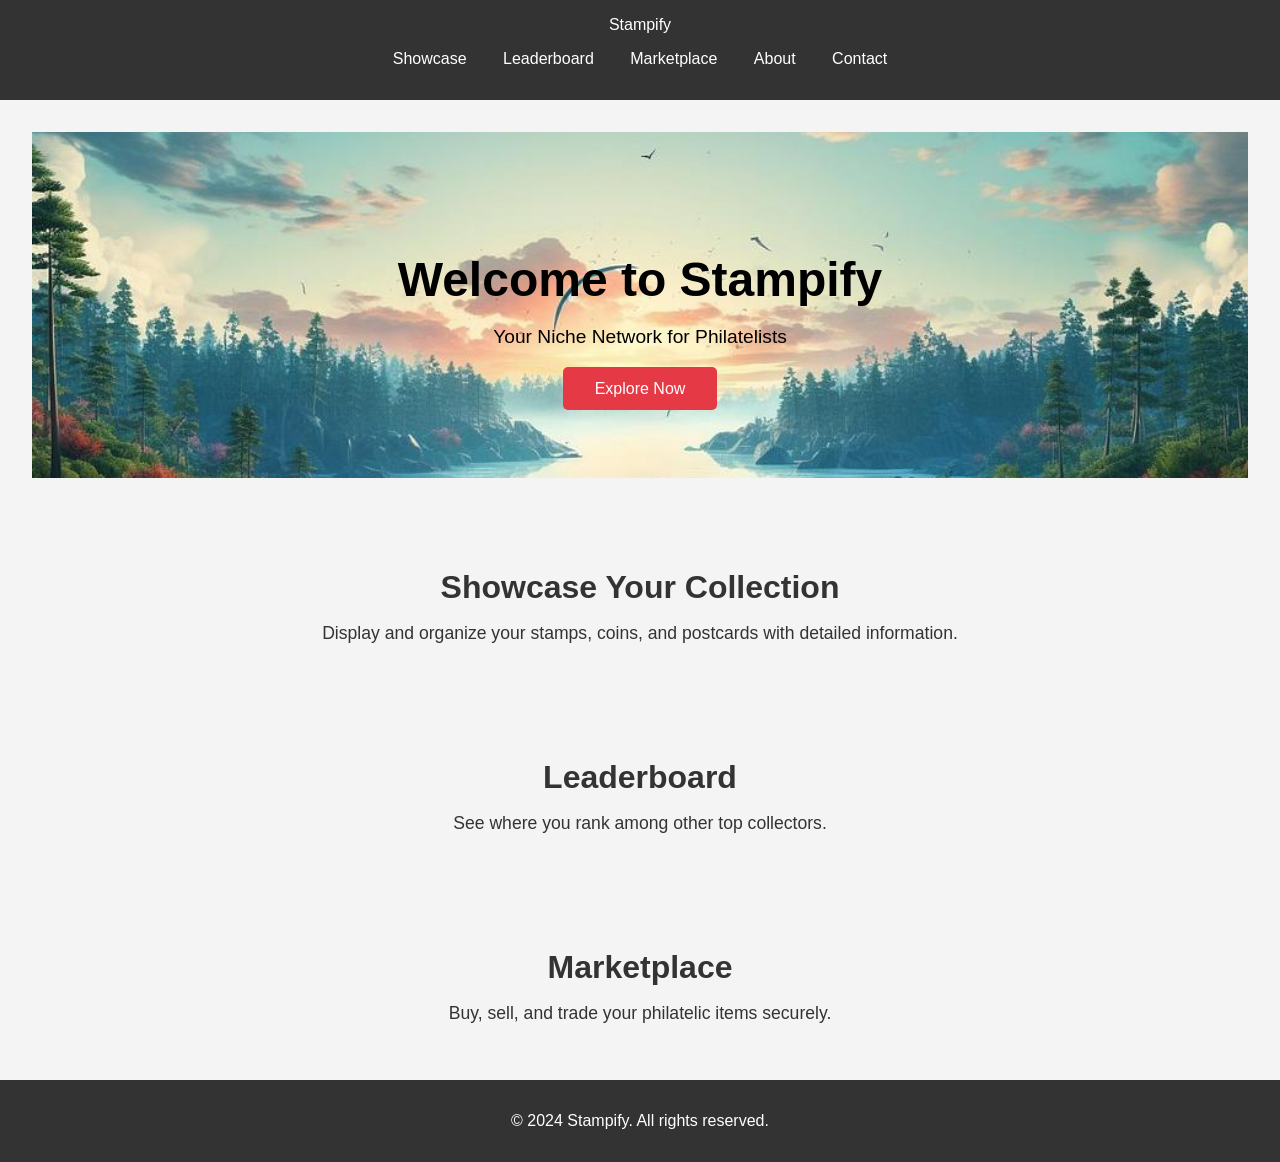
<file: docs/index.html>
<!DOCTYPE html>
<html lang="en">
  <head>
    <meta charset="UTF-8" />
    <meta name="viewport" content="width=device-width, initial-scale=1.0" />
    <title>Stampify - Niche Network for Philatelists</title>
    <link rel="stylesheet" href="static/CSS/styles.css" />
  </head>
  <body>
    <header>
      <nav>
        <div class="logo">Stampify</div>
        <ul class="nav-links">
          <li><a href="#showcase">Showcase</a></li>
          <li><a href="#leaderboard">Leaderboard</a></li>
          <li><a href="#marketplace">Marketplace</a></li>
          <li><a href="#about">About</a></li>
          <li><a href="#contact">Contact</a></li>
        </ul>
      </nav>
    </header>

    <section id="hero">
      <div class="hero-content">
        <h1>Welcome to Stampify</h1>
        <p>Your Niche Network for Philatelists</p>
        <a href="#showcase" class="btn">Explore Now</a>
      </div>
    </section>

    <section id="showcase">
      <h2>Showcase Your Collection</h2>
      <p>
        Display and organize your stamps, coins, and postcards with detailed
        information.
      </p>
      <!-- Add a grid or carousel for displaying stamps -->
    </section>

    <section id="leaderboard">
      <h2>Leaderboard</h2>
      <p>See where you rank among other top collectors.</p>
      <!-- Leaderboard content here -->
    </section>

    <section id="marketplace">
      <h2>Marketplace</h2>
      <p>Buy, sell, and trade your philatelic items securely.</p>
      <!-- Marketplace content here -->
    </section>

    <footer>
      <p>&copy; 2024 Stampify. All rights reserved.</p>
    </footer>
  </body>
</html>
</file>
<file: docs/static/CSS/styles.css>
/* General Styles */
body {
  font-family: Arial, sans-serif;
  margin: 0;
  padding: 0;
  background-color: #f4f4f4;
  color: #333;
}

header {
  background-color: #333;
  color: #fff;
  padding: 1rem 0;
  text-align: center;
}

.nav-links {
  list-style-type: none;
  padding: 0;
}

.nav-links li {
  display: inline;
  margin: 0 1rem;
}

.nav-links a {
  color: #fff;
  text-decoration: none;
}

.hero-content {
  padding: 5rem 0;
  text-align: center;
  background-image: url("../images/hero-background.jpeg"); /* Replace with your image */
  background-size: cover;
  background-position: center;
  color: #000000;
}

.hero-content h1 {
  font-size: 3rem;
  margin-bottom: 1rem;
}

.hero-content p {
  font-size: 1.2rem;
  margin-bottom: 2rem;
}

.btn {
  padding: 0.8rem 2rem;
  background-color: #e63946;
  color: #fff;
  text-decoration: none;
  border-radius: 5px;
  transition: background-color 0.3s ease;
}

.btn:hover {
  background-color: #d62828;
}

section {
  padding: 2rem;
  text-align: center;
}

section h2 {
  font-size: 2rem;
  margin-bottom: 1rem;
}

section p {
  font-size: 1.1rem;
  margin-bottom: 1.5rem;
}

footer {
  background-color: #333;
  color: #fff;
  padding: 1rem 0;
  text-align: center;
}
</file>
<file: static/CSS/styles.css>
/* General Styles */
body {
  font-family: Arial, sans-serif;
  margin: 0;
  padding: 0;
  background-color: #f4f4f4;
  color: #333;
}

header {
  background-color: #333;
  color: #fff;
  padding: 1rem 0;
  text-align: center;
}

.nav-links {
  list-style-type: none;
  padding: 0;
}

.nav-links li {
  display: inline;
  margin: 0 1rem;
}

.nav-links a {
  color: #fff;
  text-decoration: none;
}

.hero-content {
  padding: 5rem 0;
  text-align: center;
  background-image: url("/static/images/hero-background.jpeg"); /* Replace with your image */
  background-size: cover;
  background-position: center;
  color: #000000;
}

.hero-content h1 {
  font-size: 3rem;
  margin-bottom: 1rem;
}

.hero-content p {
  font-size: 1.2rem;
  margin-bottom: 2rem;
}

.btn {
  padding: 0.8rem 2rem;
  background-color: #e63946;
  color: #fff;
  text-decoration: none;
  border-radius: 5px;
  transition: background-color 0.3s ease;
}

.btn:hover {
  background-color: #d62828;
}

section {
  padding: 2rem;
  text-align: center;
}

section h2 {
  font-size: 2rem;
  margin-bottom: 1rem;
}

section p {
  font-size: 1.1rem;
  margin-bottom: 1.5rem;
}

footer {
  background-color: #333;
  color: #fff;
  padding: 1rem 0;
  text-align: center;
}
</file>
